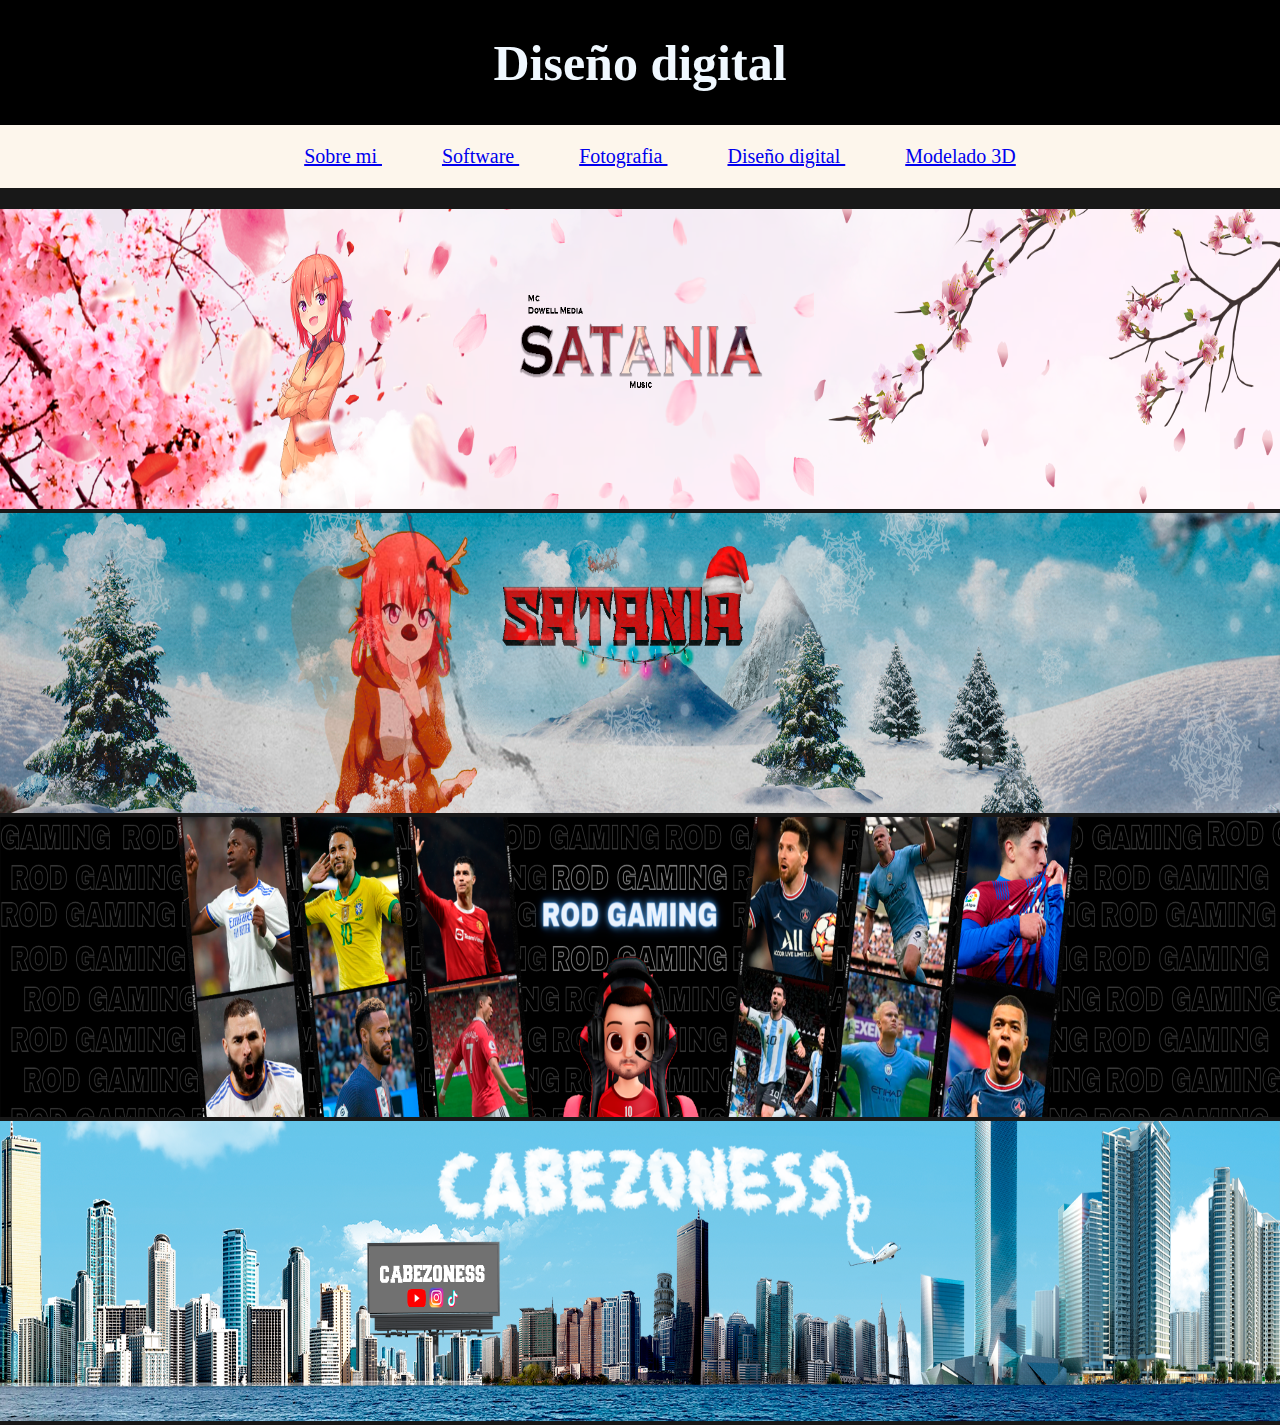
<file: dis.html>
<!DOCTYPE html>
<html lang="en">
<head>
    <meta charset="UTF-8">
    <meta http-equiv="X-UA-Compatible" content="IE=edge">
    <meta name="viewport" content="width=device-width, initial-scale=1.0">
    <title>Document</title>
    <link rel="stylesheet" href="d.css">
</head>
<body>
    <main id="inicio">
        <div class="contenedor">

    
            <div>
                <h1>Diseño digital</h1>
                <p></p>
            </div>
        </main>

    <main id="inicioo">
        <div class="contenedorr">
            <nav>
                
                <ul id="opcionesdidi">
                <li>
                    <a href="index.html"> Sobre mi </a>  
                </li>
            
                <li>
                    <a href="soft.html"> Software </a>
                </li>
    
                <li>
                    <a href="foto.html"> Fotografia </a> 
                </li>
    
                <li>
                    <a href="dis.html"> Diseño digital </a>
                </li>
    
                <li>
                    <a href="mode.html"> Modelado 3D </a>
                </li></h10>
            </ul>  
            </nav>
        </div>
        <div>
            <h1></h1>
            <p></p>
        </div>
    </main>
</div>

    <section id="Fotos">
        

        <div class="fotitos">
            <img src="d1.png"/>
            <img src="d2.png"/>
            <img src="d3.png"/>
            <img src="d4.png"/>
        </div>
    </section>
</body>
</html>
</file>
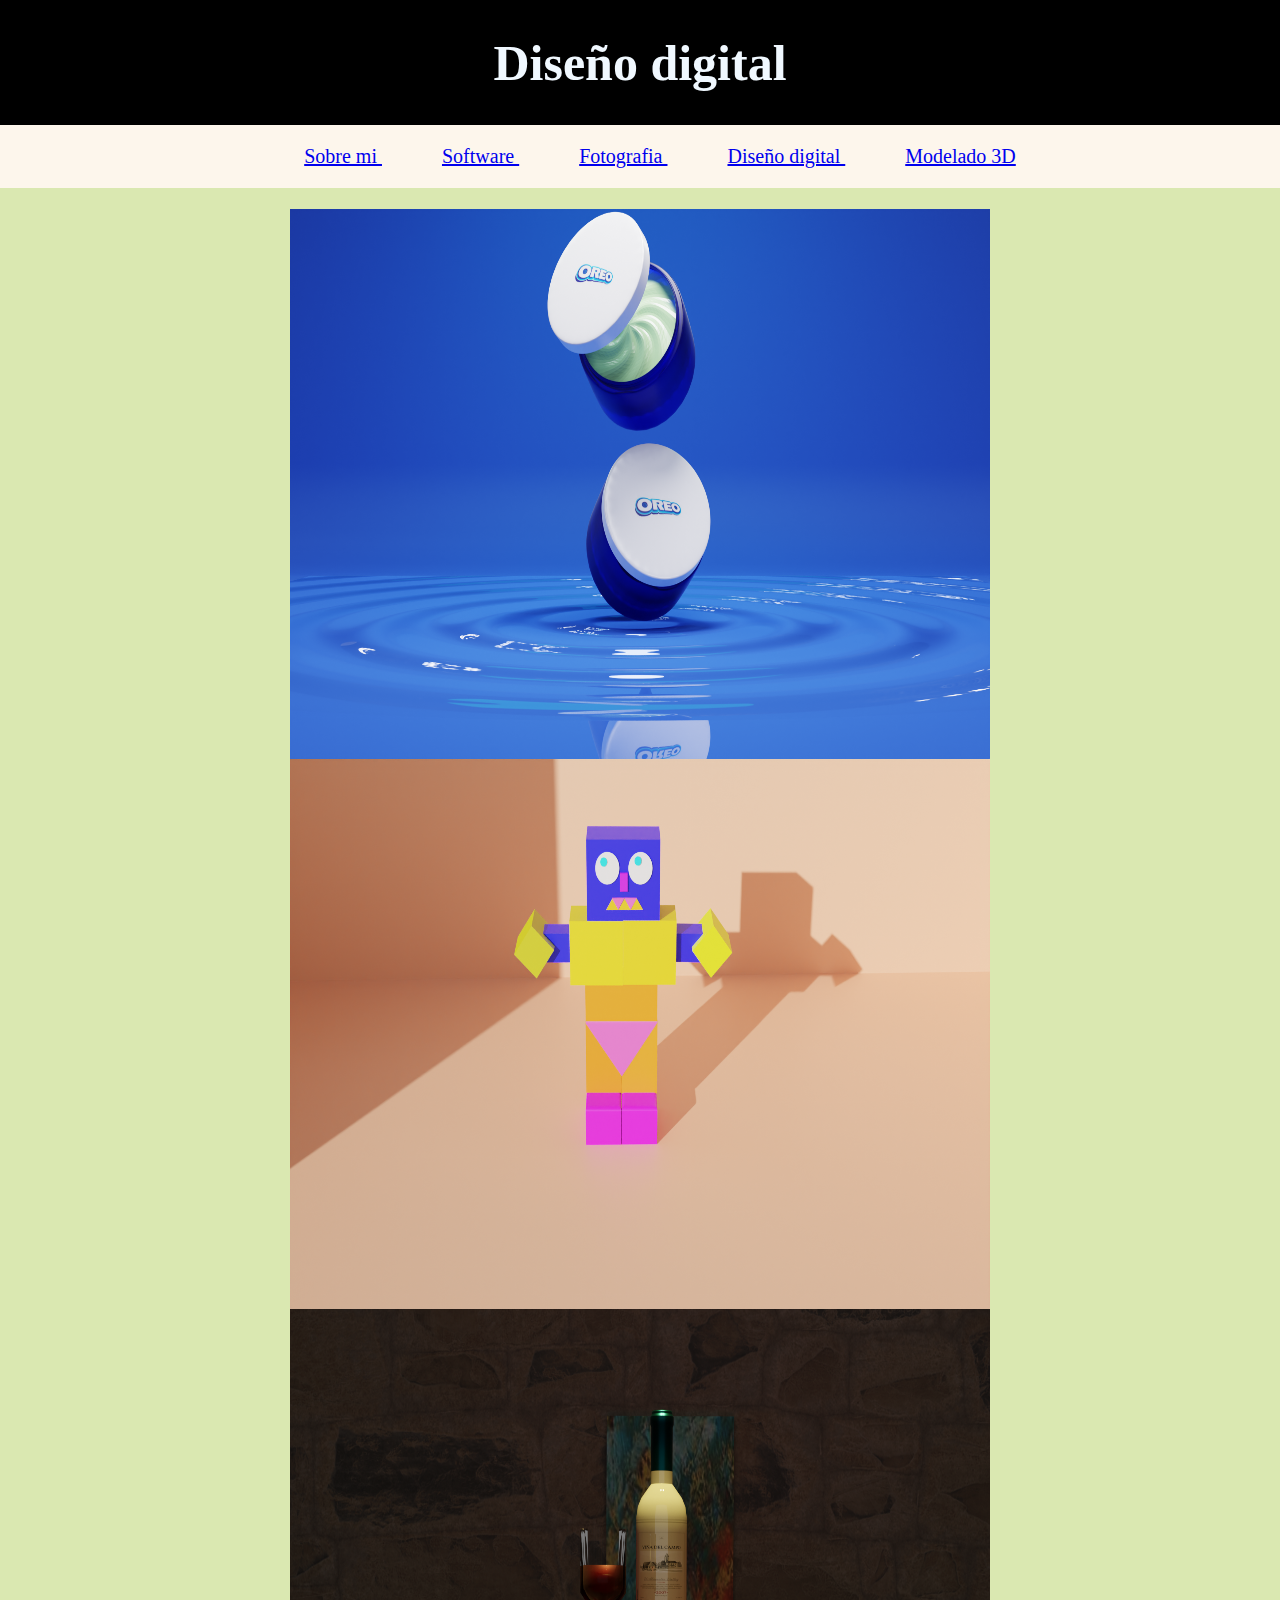
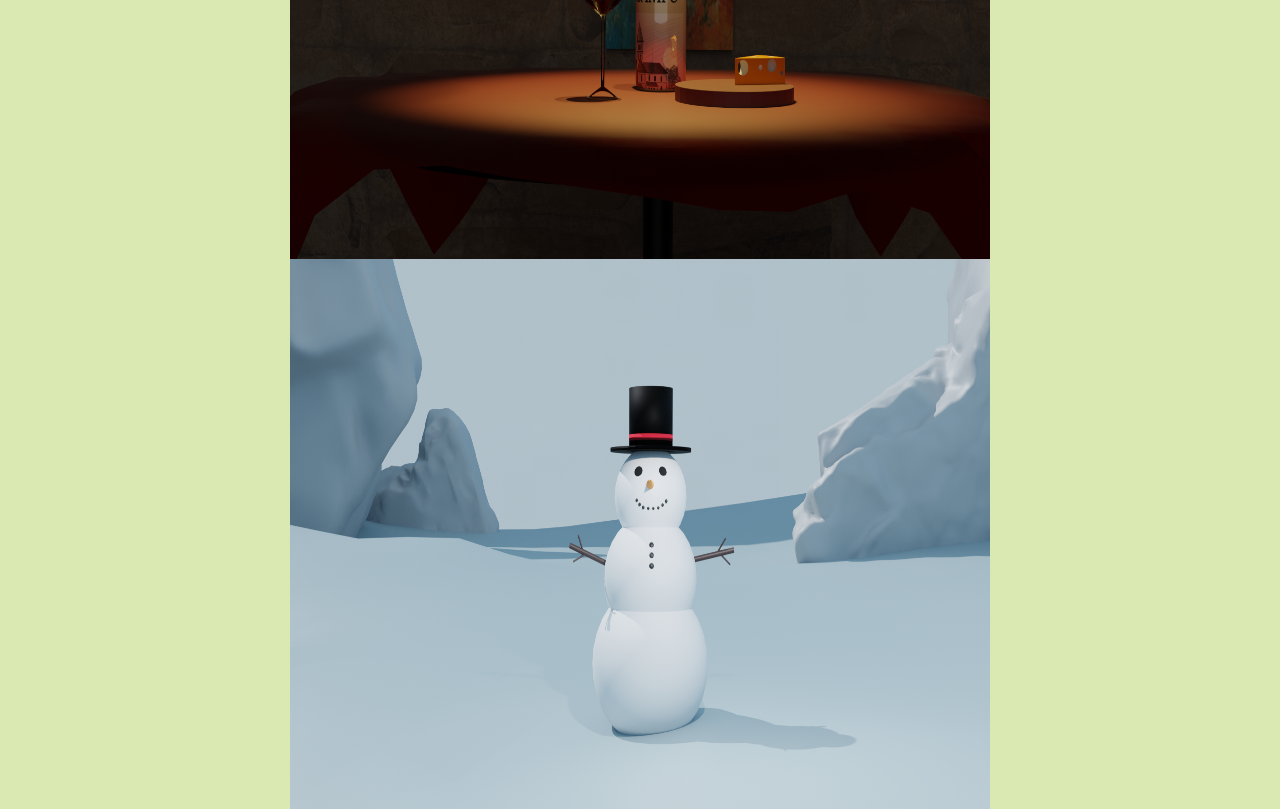
<file: mode.html>
<!DOCTYPE html>
<html lang="en">
<head>
    <meta charset="UTF-8">
    <meta http-equiv="X-UA-Compatible" content="IE=edge">
    <meta name="viewport" content="width=device-width, initial-scale=1.0">
    <title>Document</title>
    <link rel="stylesheet" href="m.css">
</head>
<body>
   

    <main id="inicio">
        <div class="contenedor">

    
            <div>
                <h1>Diseño digital</h1>
                <p></p>
            </div>
        </main>

    <main id="inicioo">
        <div class="contenedorr">
            <nav>
                
                <ul id="opcionesdidi">
                <li>
                    <a href="index.html"> Sobre mi </a>  
                </li>
            
                <li>
                    <a href="soft.html"> Software </a>
                </li>
    
                <li>
                    <a href="foto.html"> Fotografia </a> 
                </li>
    
                <li>
                    <a href="dis.html"> Diseño digital </a>
                </li>
    
                <li>
                    <a href="mode.html"> Modelado 3D </a>
                </li></h10>
            </ul>  
            </nav>
        </div>
        <div>
            <h1></h1>
            <p></p>
        </div>
    </main>
</div>

    <section id="Fotos">
        <h2></h2>

        <div class="fotitos">
            <img src="m1.png"/>
            <img src="m2.png"/>
            <img src="m3.png"/>
            <img src="m4.png"/>
        </div>
    </section>
</body>
</html>
</file>
<file: d.css>
#opcionesdidi li{
   
    display: inline;
    padding-left: 30px;
    padding-right: 30px;
    padding-top: 5px;
    padding-botton: 5px;
}

body{
    margin: 0;
    padding: 0;
    background-color: rgb(24, 24, 24);
}


.fotitos{

}

.fotitos img{
    max-width: 100%;
    width: 1920px; height: 300px;
}

#inicioo{
    background-color: rgb(253, 246, 236);
}

.contenedorr{
    display: flex;
    justify-content: center;
    font-size: 20px;
}

#inicio{
    background-color: black;
}


.contenedor{
    display: flex;
    justify-content: center;
    font-size: 25px;
}

h1{
    color: aliceblue;
    
}

.h2{
    color: black;
    justify-content: center;
    font-size: 20px;
}

p{
    color: aliceblue;
    align-items: center;
}
</file>
<file: m.css>
.fotitos{
    
    display:flex; 
    flex-wrap: wrap;
    justify-content: space-evenly;

}

.fotitos img{
    max-width: 200%;
    width: 700px; height: 550px;
}

#opcionesdidi li{
   
    display: inline;
    padding-left: 30px;
    padding-right: 30px;
    padding-top: 5px;
    padding-botton: 5px;
}

body{
    margin: 0;
    padding: 0;
    background-color: rgb(218, 232, 177);
}

#inicioo{
    background-color: rgb(253, 246, 236);
}

.contenedorr{
    display: flex;
    justify-content: center;
    font-size: 20px;
}

#inicio{
    background-color: black;
}


.contenedor{
    display: flex;
    justify-content: center;
    font-size: 25px;
}

h1{
    color: aliceblue;
    
}

.h2{
    color: black;
    justify-content: center;
    font-size: 20px;
}

p{
    color: aliceblue;
    align-items: center;
}
</file>
